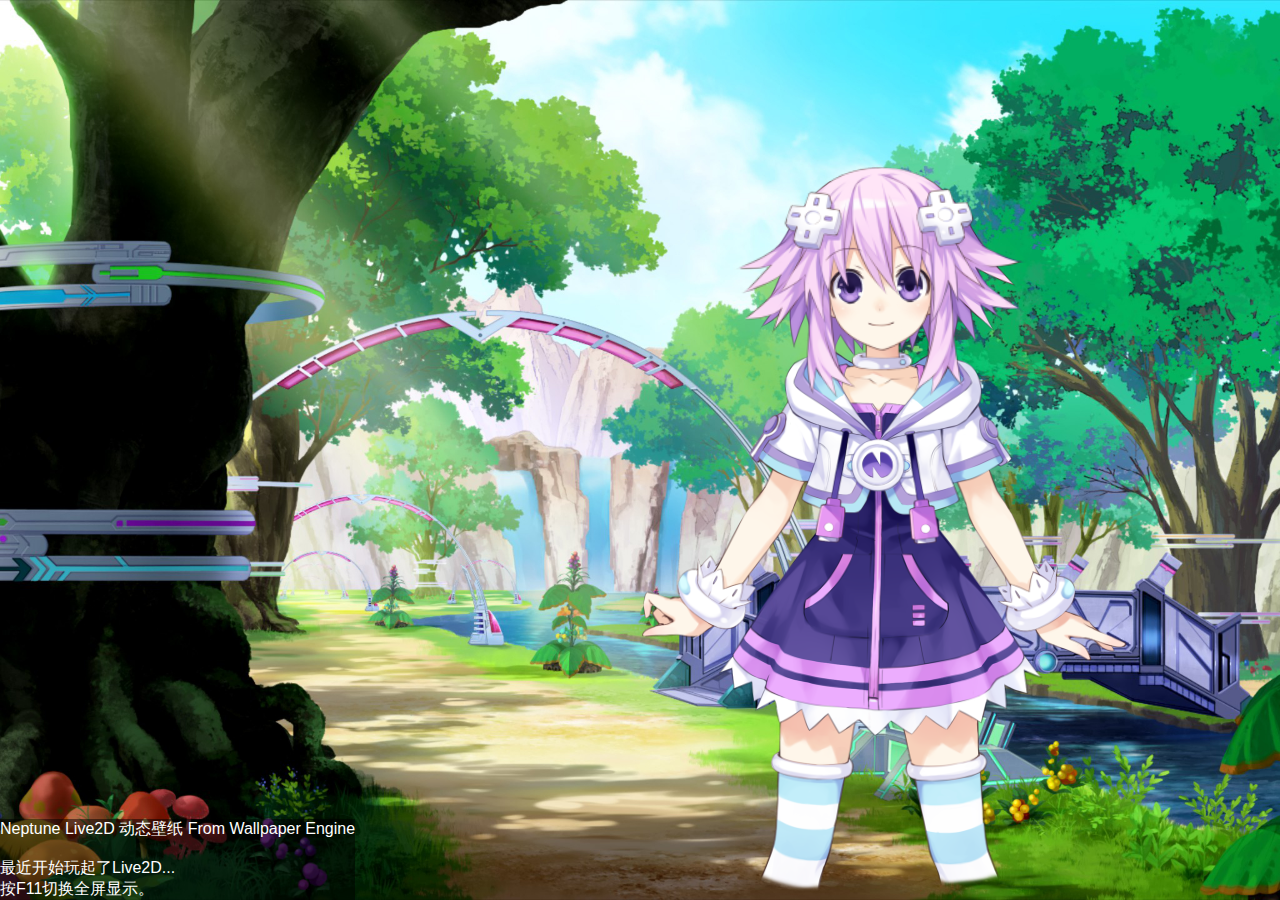
<file: index.html>
<!DOCTYPE html>
<html>
<head>
    <title>Neptune</title>

    <meta name="viewport" content="width=device-width, initial-scale=0.5, minimum-scale=1.0, maximum-scale=4.0">
	<meta charset="utf-8"/>
    <link rel="stylesheet" type="text/css" href="neptune/src/css/styles.css">

    <!-- Live2D Library -->
    <script src="lib/live2d.min.js"></script>

    <!-- Live2D Framework -->
    <script src="framework/Live2DFramework.js"></script>

    <!-- User's Script -->
    <script src="neptune/src/utils/MatrixStack.js"></script>
    <script src="neptune/src/utils/ModelSettingJson.js"></script>
    <script src="neptune/src/PlatformManager.js"></script>
    <script src="neptune/src/LAppDefine.js"></script>
    <script src="neptune/src/LAppModel.js"></script>
    <script src="neptune/src/LAppLive2DManager.js"></script>

    <script src="neptune/src/libs/jquery-3.2.1.min.js"></script>
    <script src="neptune/src/my-tools/Utils.js"></script>
    <script src="neptune/src/my-tools/Background.js"></script>
    <script src="neptune/src/my-tools/Model.js"></script>
    <script src="neptune/src/my-tools/MyTools.js"></script>
    <script src="neptune/src/my-tools/WEListener.js"></script>

    <script src="neptune/src/Main.js"></script>
</head>

<body onload="start()">

<div id="cover"></div>

<canvas id="gl-canvas" width="680" height="940"></canvas>

<button id="btnChange" class="active" style="display:none">Change Model</button>
<!--<button id="btnChangeBg" class="active" style="left: 180px;display: inline">Change Model</button>-->

<p id="dialog"></p>

<p id="myconsole">---- Log ----</p>

<p id="fps">fps</p>

<!--自己加的一些东西，以后放在一个单独的文件内。-->
<script>
if (window.ActiveXObject || "ActiveXObject" in window){
	alert("该页面可能无法在IE中正常显示，建议你换一个浏览器。");
}
function hm(m){
document.getElementById("myconsole").innerText=m;
}
hm("Neptune Live2D 动态壁纸 From Wallpaper Engine\n\n最近开始玩起了Live2D...\n按F11切换全屏显示。");
setTimeout("hm('')",10000);
MyTools.setDialogEnabled(true);
MyTools.setVolume(1);
</script>
</body>
</html>
</file>
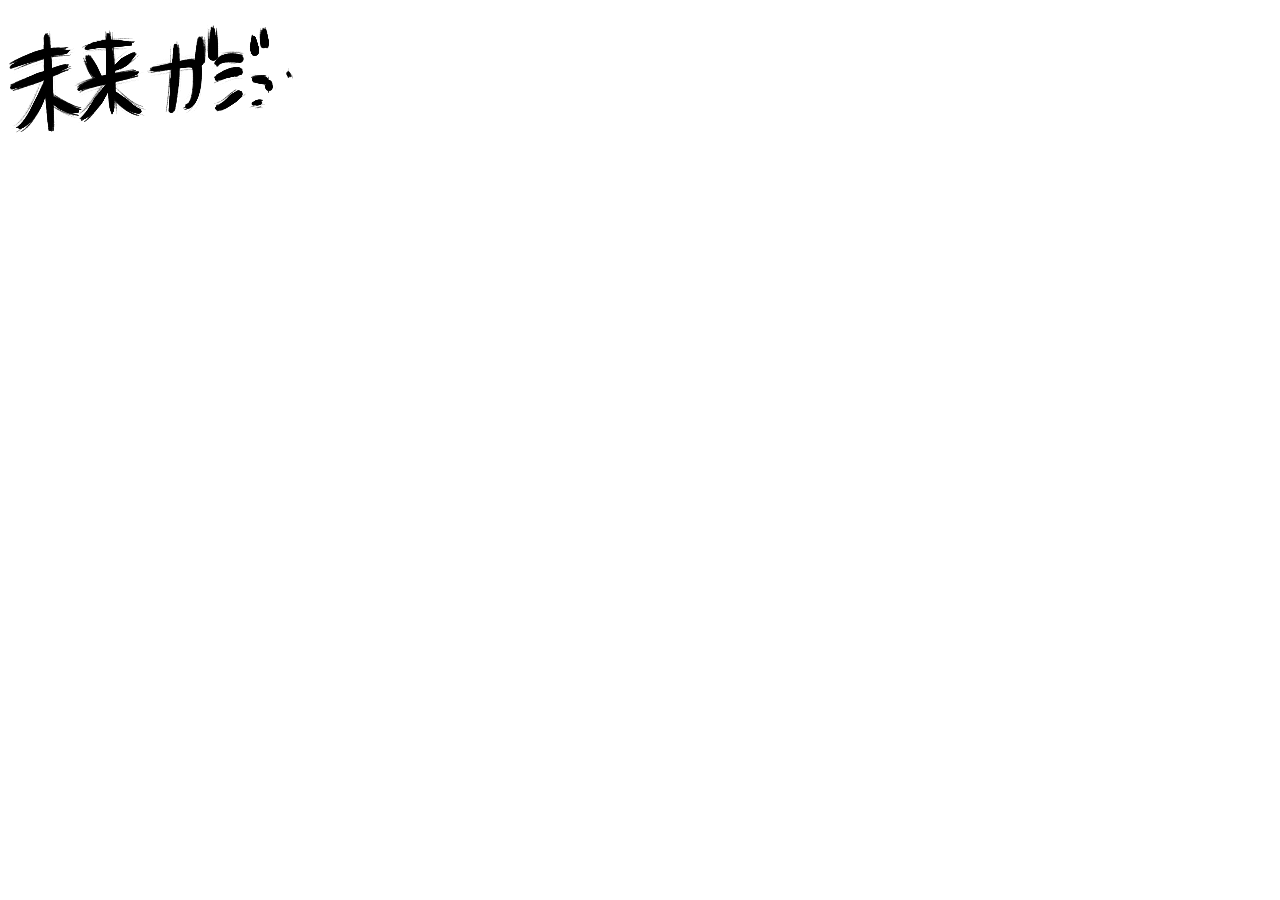
<file: neptune/assets/misc/logo.html>
<!DOCTYPE html>
<html>
<head>
    <style>
        body {
            margin: 0;
            padding: 0;
        }

        canvas {
            /*width: 100%;*/
            cursor: pointer;
        }

        canvas:hover {
        }

        svg {
            display: none;
        }
    </style>

    <!--http://cdnjs.cloudflare.com/ajax/libs/gsap/1.15.0/TweenMax.min.js-->
    <script src="TweenMax.min.js"></script>
    <script src="Brush.js"></script>
</head>
<body>
<canvas width="600" height="150" onclick="animateRough()"></canvas>
<svg width="600" height="150" xmlns="http://www.w3.org/2000/svg">
    <!-- Created with Method Draw - http://github.com/duopixel/Method-Draw/ -->
    <!-- By Pencil -->
    <g fill="none" stroke="#000">
        <path d="m11.546631,66.301544c40.750015,-18.705063 44.626263,-12.457321 56.562531,-15.144821"/>
        <path d="m11.734109,87.424698c50.562201,-18.374908 49.062072,-19.499817 55.437072,-20.562317"/>
        <path d="m46.048653,34.497711c4.500248,95.755264 4.500248,95.880264 4.375248,95.755264"/>
        <path d="m47.923756,79.250168c-15.250828,45.127213 -29.251604,48.877686 -29.376602,48.75267"/>
        <path d="m48.798801,96.501114c18.250988,14.500778 30.001652,14.875824 29.876652,14.750809"/>
        <path d="m86.67588,47.998459c7.000366,-5.375198 42.877342,-4.625275 44.377449,-4.625275"/>
        <path d="m87.800941,57.873993c6.500359,14.000778 11.750648,21.50119 11.625648,21.376175"/>
        <path d="m133.428436,54.248795c-12.750687,11.375626 -20.501114,15.250839 -20.626114,15.125839"/>
        <path d="m79.175468,89.375717c7.128807,-7.375519 52.004021,-14.375916 59.878304,-17.000931"/>
        <path d="m108.677086,34.872726c4.000221,79.754379 4.000221,79.879395 3.875221,79.754379"/>
        <path d="m110.802208,81.50029c-17.375969,27.876495 -24.376305,35.50206 -29.751625,37.252045"/>
        <path d="m111.427238,90.750793c17.250954,17.000854 22.501442,19.251144 31.251656,21.001144"/>
        <path d="m151.429428,69.749649c47.127274,-7.375351 46.502747,-12.625687 46.127548,9.000458c-0.375198,21.626144 -7.625137,34.87709 -19.125809,24.376541"/>
        <path d="m175.680756,45.373306c1.000046,37.877014 -5.87532,74.379089 -6.000305,74.254074"/>
        <path d="m212.9328,29.122421l0.250031,27.626511l-0.250031,-27.626511z"/>
        <path d="m200.431625,38.998047l-1.25,23.125992l1.25,-23.125992z"/>
        <path d="m216.933029,63.874329c5.375702,-9.87532 23.376694,-4.625168 31.251724,-3.125168"/>
        <path d="m216.182983,79.000153c22.876053,-12.375427 26.751816,-5.000244 32.376831,-4.125244"/>
        <path d="m217.308044,108.00174c11.000504,-2.125153 12.626785,-10.001114 33.251846,-20.876144"/>
        <path d="m253.685043,37.372864c0.500031,14.375793 3.250198,24.251343 3.250198,24.251343"/>
        <path d="m264.310608,30.997513c-0.25,15.375854 2.250153,26.001434 2.125153,25.876434"/>
        <path d="m253.935059,79.875198c14.625854,-0.124954 24.751373,3.250183 24.626373,3.125183"/>
        <path d="m269.185913,81.62529c0,0 -0.750031,18.501022 -0.875031,18.376007"/>
        <path d="m253.560028,103.626511c13.625916,-3.625229 28.126556,-4.000229 28.126556,-4.000229"/>
        <path d="m288.561951,73.874878l0.750061,25.251389"/>
        <path d="m299.812561,79.250168l-0.625,16.875931"/>
        <path d="m321.188751,81.000259c-18.25061,30.50116 -24.876648,32.126877 -31.001648,33.626862"/>
        <path d="m331.314301,12.12149c-0.625061,74.629013 -0.374939,99.505783 1.125061,106.005814"/>
        <path d="m331.314301,70.624695c13.875732,11.500626 20.751343,15.00087 25.001343,15.87587"/>
        <path d="m346.440125,38.12291c32.876801,-5.500275 55.253143,-5.250259 57.128174,-5.500275"/>
        <path d="m380.817017,34.622711c-5.500183,54.252106 -23.001465,63.128555 -27.376465,64.12854"/>
        <path d="m376.441772,62.999268c-0.374969,31.37738 0.250336,45.878021 5.750336,51.003006"/>
        <path d="m376.441772,71.124725c20.000977,-5.250076 26.87677,-0.12529 24.376373,14.625763c-2.500397,14.751053 -1.876099,21.000931 -23.126251,14.125885"/>
        <path d="m400.943115,41.123077c12.125824,-2.750076 37.127014,0.625031 37.002045,0.500031"/>
        <path d="m396.692871,65.12439c3.125946,-2.125168 42.002563,-5.000443 46.502594,-6.750443"/>
        <path d="m415.068909,40.498047c-1.875092,35.501923 0.25,58.253281 1.000031,60.003281"/>
        <path d="m432.319855,40.998062c-1.125031,52.127548 3.000519,66.379013 9.875519,71.878983"/>
        <path d="m475.197174,6.871201c-6.375305,3.625381 -4.500153,22.751556 -2.500122,28.251556"/>
        <path d="m443.070435,26.497269c-4.124969,7.375824 10.500549,34.376892 10.37558,34.251892"/>
        <path d="m443.320435,35.247757c23.376495,-12.875381 62.628448,-6.12529 57.003052,4.250259c-5.625397,10.375549 -7.62561,10.500641 -12.37558,11.875626"/>
        <path d="m465.071625,43.99823c-6.250305,18.876068 -5.250275,30.501724 -5.000244,31.251724"/>
        <path d="m480.57251,46.873383c0.250183,10.750748 10.125732,18.376114 14.125732,19.626114"/>
        <path d="m451.070892,79.625183c24.001282,-1.625137 50.377411,-5.125107 40.877228,3.62529c-9.500183,8.750397 -1.249817,14.125977 8.500458,22.001114"/>
        <path d="m471.07196,63.249283c8.750336,1.500565 4.749542,20.378265 -8.125427,61.128357"/>
        <path d="m528.950195,16.371719c-2.125122,10.250717 2.875061,23.501297 2.750061,23.376282"/>
        <path d="m519.574585,41.623108c-1.25,45.002472 -3.124817,51.00325 2.625244,59.503235"/>
        <path d="m512.699219,42.998184c32.626099,-5.250031 29.001404,3.374969 25.751221,9.875458c-3.250122,6.500488 -4.126038,13.25058 -26.001099,8.125549"/>
        <path d="m567.952271,21.496994c-23.875977,23.126205 -21.126282,20.251968 -18.500977,41.502686c2.625305,21.250717 3.625366,17.875732 5.000244,21.125717"/>
        <path d="m551.576416,39.372971c23.501221,0.000015 31.251831,4.375397 36.876953,9.375397"/>
        <path d="m573.077637,45.123291c3.25,42.752243 -6.500671,75.878662 -7.125488,79.379578c-0.625,3.500916 -1.625,10.000931 0,18.625931"/>
    </g>
</svg>
</body>
</html>
</file>
<file: neptune/src/css/styles.css>
@font-face {
    font-family: DialogFont;
    src: url(../../../neptune/assets/851letrogo.ttf);
}

html, body {
    overflow: hidden;
    font-family: "Microsoft YaHei UI", sans-serif;
}

body {
    width: 100%;
    height: 100%;
    margin: 0;
    padding: 0;
    background: url(../../../neptune/assets/image/bg_park.jpg) no-repeat bottom fixed;
    background-size: cover;
}

div#cover {
    position: absolute;
    z-index: -9;
    width: 100%;
    height: 100%;
}

#gl-canvas {
    position: absolute;
    z-index: 0;
    bottom: 0;
    right: 0;
    /*background: rgba(255, 255, 255, 0.2);*/
    pointer-events: none;
}

button {
    position: absolute;
    z-index: 1;
    font-family: Arial, Helvetica, sans-serif;
    font-size: 14px;
    color: #ffffff;
    padding: 10px 20px;
    -moz-border-radius: 30px;
    -webkit-border-radius: 30px;
    border-radius: 30px;
    -moz-box-shadow: 0px 1px 3px rgba(0, 0, 0, 0.5),
    inset 0px 0px 1px rgba(255, 255, 255, 0.7);
    -webkit-box-shadow: 0px 1px 3px rgba(0, 0, 0, 0.5),
    inset 0px 0px 1px rgba(255, 255, 255, 0.7);
    box-shadow: 0px 1px 3px rgba(0, 0, 0, 0.5),
    inset 0px 0px 1px rgba(255, 255, 255, 0.7);
    text-shadow: 0px -1px 0px rgba(0, 0, 0, 0.4),
    0px 1px 0px rgba(255, 255, 255, 0.3);
}

button.active {
    background: linear-gradient(
            to bottom,
            #3498db,
            #2980b9);
    background: -moz-linear-gradient(
            top,
            #3498db 0%,
            #2980b9);
    background: -webkit-gradient(
            linear, left top, left bottom,
            from(#3498db),
            to(#2980b9));
    border: 1px solid #2980b9;
}

button.inactive {
    background: linear-gradient(
            to bottom,
            #e74c3c,
            #c0392b);
    background: -moz-linear-gradient(
            top,
            #e74c3c 0%,
            #c0392b);
    background: -webkit-gradient(
            linear, left top, left bottom,
            from(#e74c3c),
            to(#c0392b));
    border: 1px solid #c0392b;
}

p#dialog {
    position: absolute;
    z-index: 9;
    margin: 36px 0;
    max-width: 50%;
    padding: 12px;
    border: 2px solid;
    background: #FFE5F7;
    opacity: 0;
    font-size: 2em;
    color: darkslategray;
    display: none;
}

p#myconsole {
    position: absolute;
    z-index: 9;
    margin: 0;
    color: white;
    background: rgba(0, 0, 0, 0.5);
}

p#fps {
    position: absolute;
    z-index: 9;
    margin: 0;
    right: 0;
    display: none;
    color: white;
    text-shadow: 0 0 2px #000;
}
</file>
